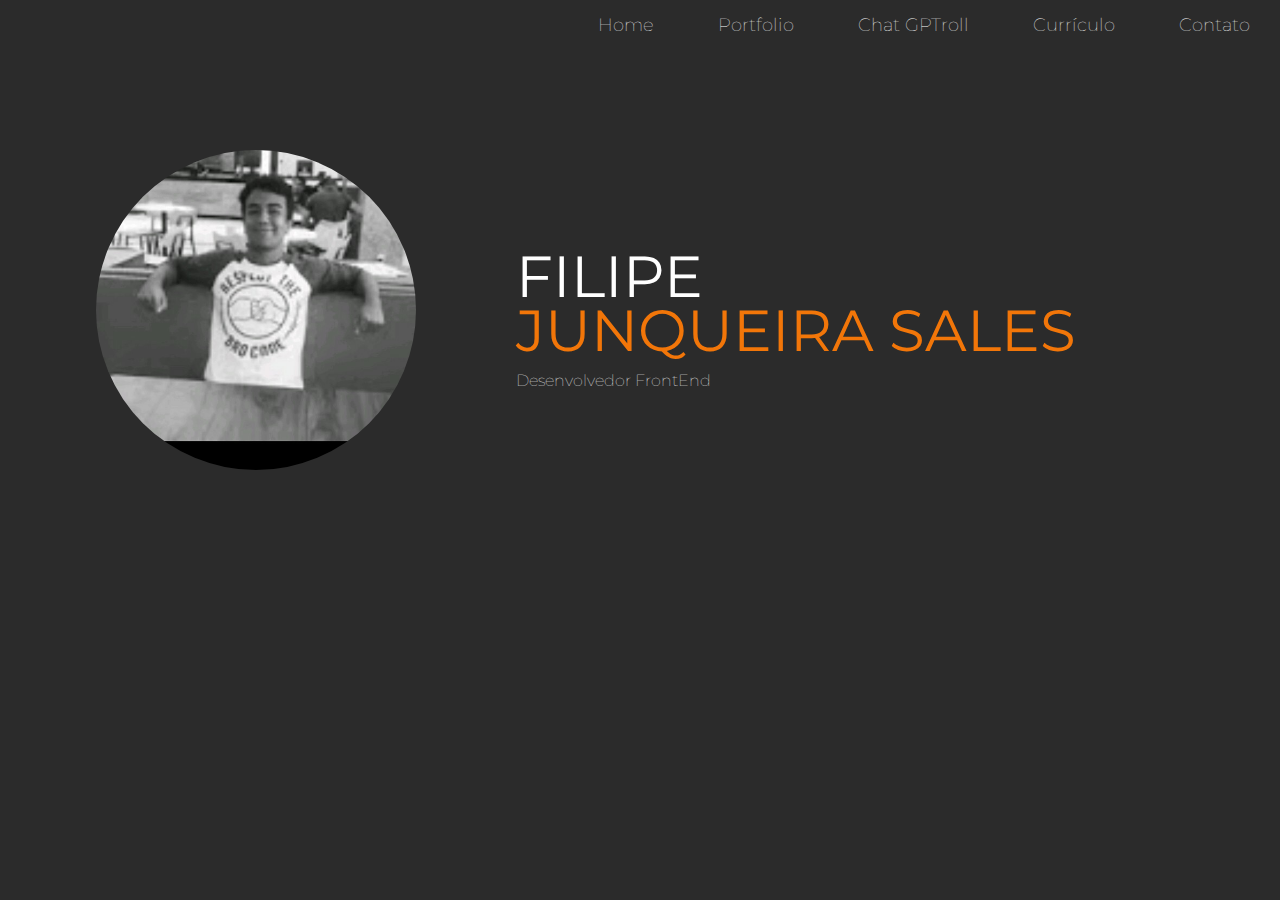
<file: index.html>
<!DOCTYPE html>

<html>

	<head>
		<title>Filipe Sales - Portfolio Online</title>

		<meta charset="utf-8">
		<link rel="stylesheet" href="css/styles.css">
		<link href="https://fonts.googleapis.com/css?family=Montserrat:100,400" rel="stylesheet">
		<script type="text/javascript" src="js/scripts.js"></script>
		<meta name="viewport" content="width=device-width, inital-scale=1.0">


	</head>


	<body>

			<div id="navigation" class="navigation">
				<ul>
					<li><a href="index.html">Home</a></li>
					<li><a href="portfolio.html">Portfolio</a></li>
					<li><a href="chat-gptroll.html">Chat GPTroll</a></li>
					<li><a href="curriculo.html">Currículo</a></li>
					<li><a href="contato.html">Contato</a></li>
					<li id="threeline-icon" class="threeline-icon" onclick="openNav()">&#9776;</li>
				</ul>
			</div>

			
			<div class="capa">

				<div class="profile-pic">
					<img src="img/filipe.jpg" alt="Foto de Ivan Gomes">
				</div>

				<div class="profile-title">
					<h1>Filipe <span>Junqueira Sales</span></h1>
					<h2>Desenvolvedor FrontEnd</h2>
				</div>



			</div>


		

	</body>

</html>
</file>
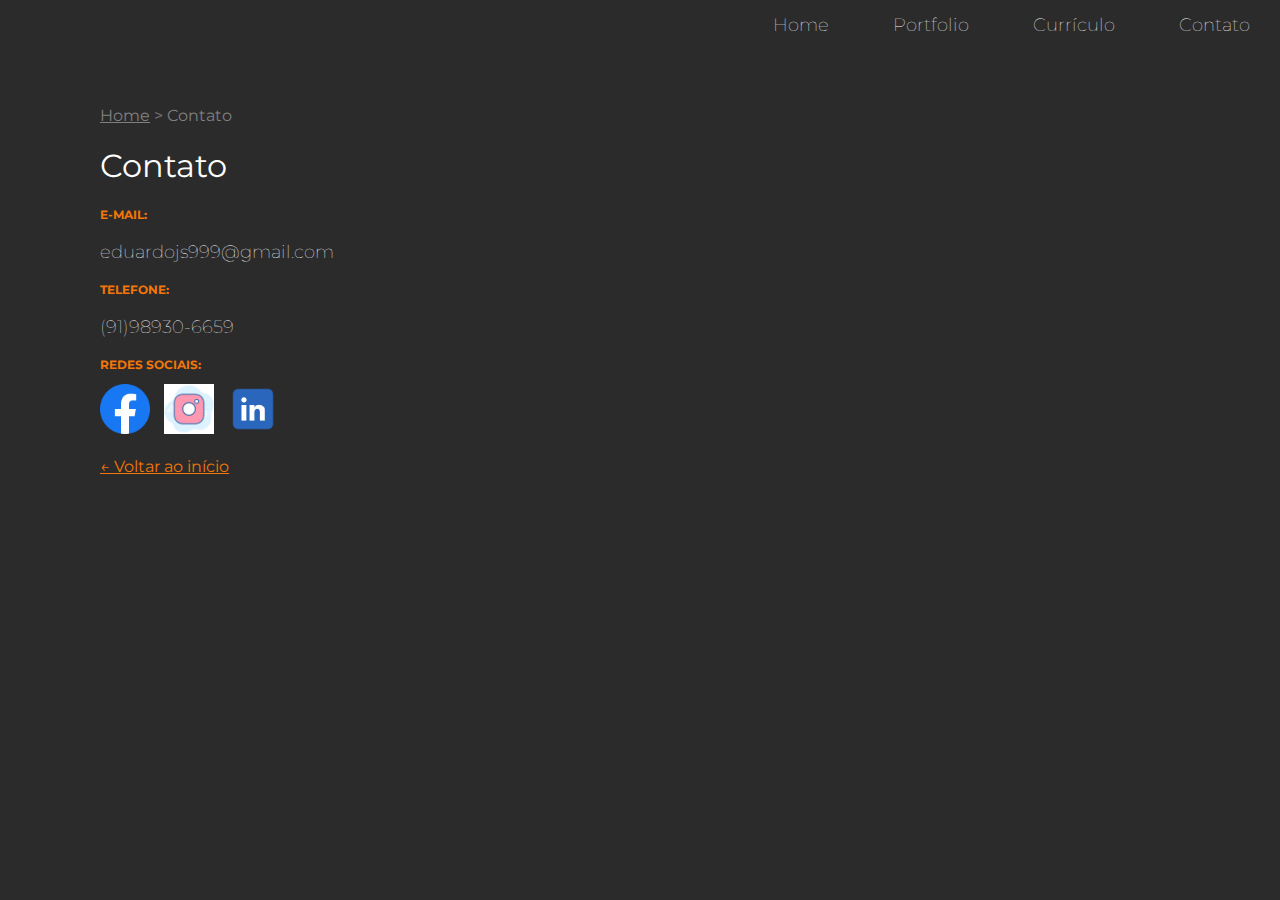
<file: contato.html>
<!DOCTYPE html>

<html>

	<head>
		<title>Contato - Filipe Sales</title>

		<meta charset="utf-8">
		<link rel="stylesheet" href="css/styles.css">
		<link href="https://fonts.googleapis.com/css?family=Montserrat:100,400" rel="stylesheet">
		<script type="text/javascript" src="js/scripts.js"></script>
		<meta name="viewport" content="width=device-width, inital-scale=1.0">

	</head>


	<body>

			<div id="navigation" class="navigation">
				<ul>
					<li><a href="index.html">Home</a></li>
					<li><a href="portfolio.html">Portfolio</a></li>
					<li><a href="curriculo.html">Currículo</a></li>
					<li><a href="contato.html">Contato</a></li>
					<li id="threeline-icon" class="threeline-icon" onclick="openNav()">&#9776;</li>
				</ul>
			</div>

			<div class="main">
				
				
				<ul class="caminho">
					<li><a href="index.html">Home</a></li>
					<li>></li>
					<li>Contato</li>
				</ul>

				<h1>Contato</h1>
			

				<h3>E-mail:</h3>
				<p>eduardojs999@gmail.com</p>

				<h3>Telefone:</h3>
				<p>(91)98930-6659</p>

				<h3>Redes Sociais:</h3>
				<a href="https://www.facebook.com/filipeeduardosales.junqueira/" target="_blank"><img class="social-img" src="img/facebook.png" alt="Link para o facebook"></a>
				<a href="https://www.instagram.com/filipe.jsales/" target="_blank"><img class="social-img" src="img/instagram.png" alt="Link para o instagram"></a>
				<a href="https://www.linkedin.com/in/filipe-sales/" target="_blank"><img class="social-img" src="img/linkedin.png" alt="Link para o linkedin"></a>

				<br><br>
				<a class="back-link" href="index.html">&larr; Voltar ao início<a>

			</div>	

			

	</body>

</html>
</file>
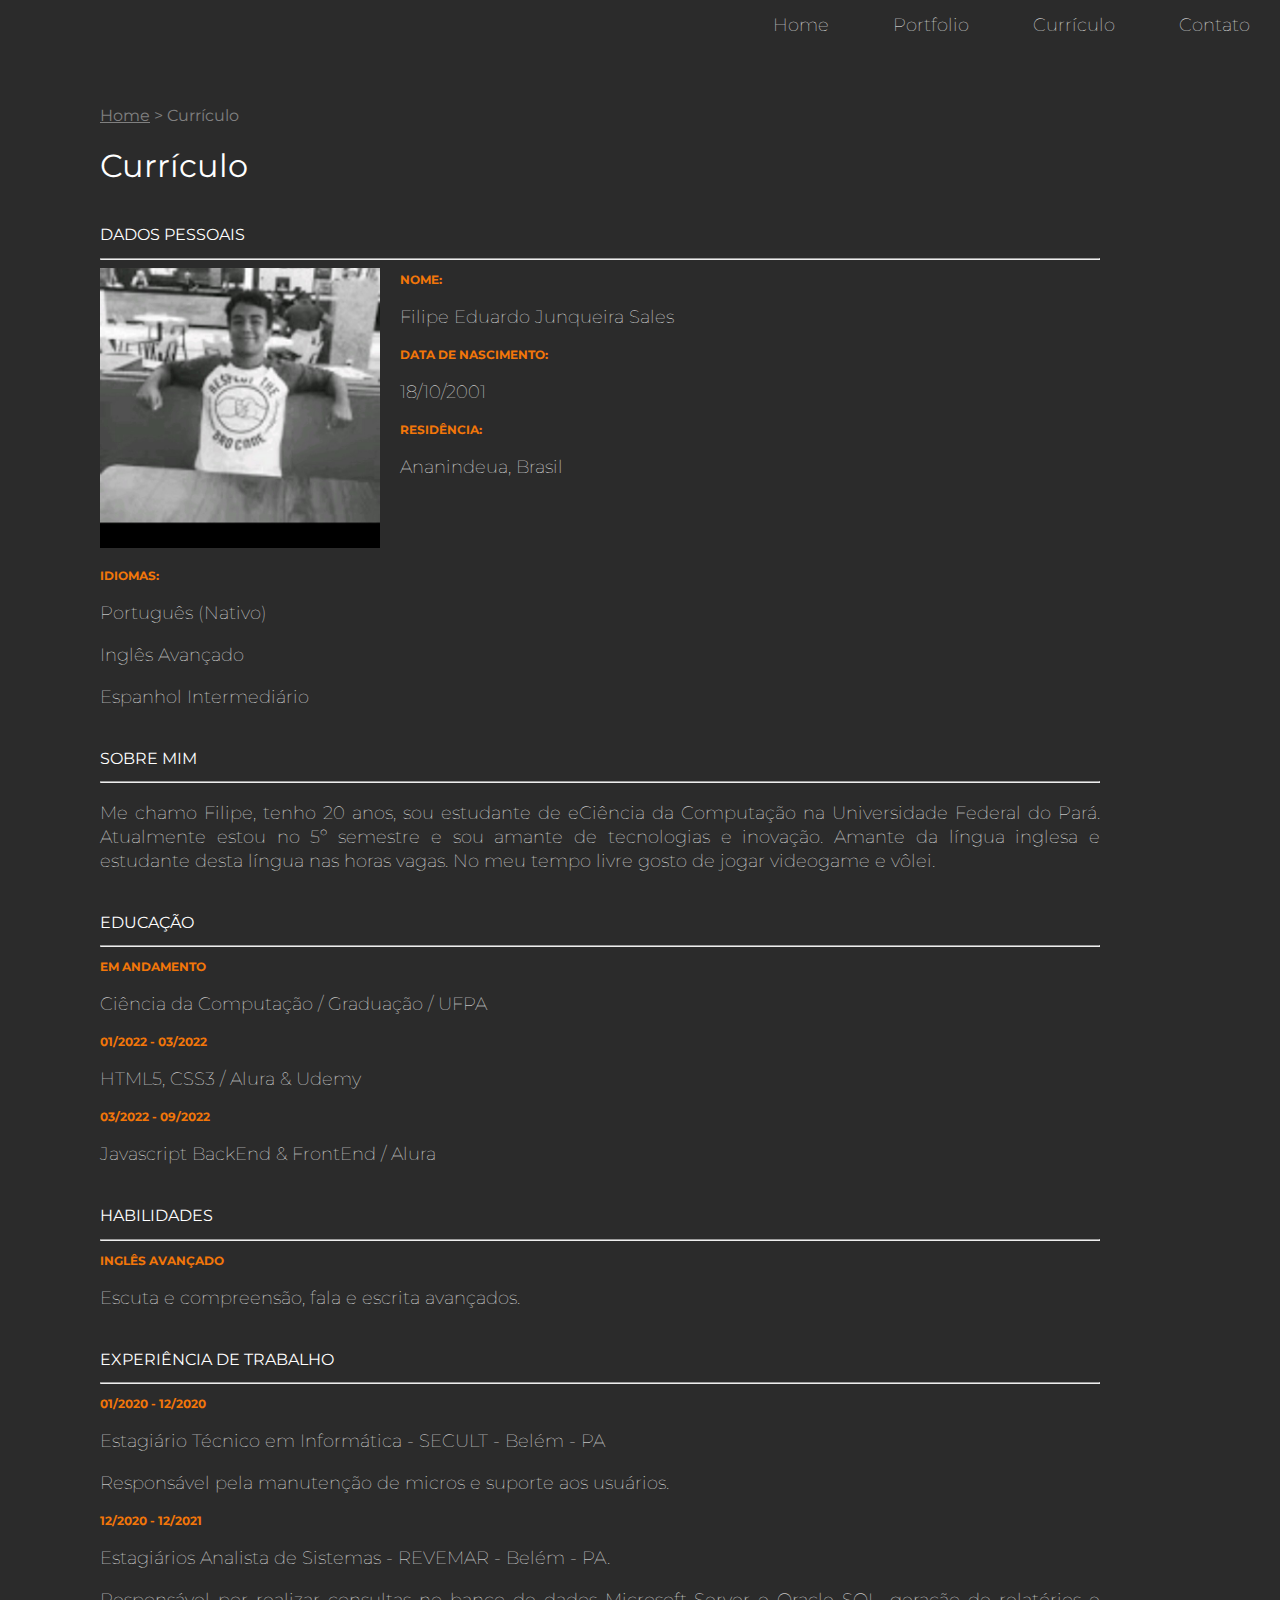
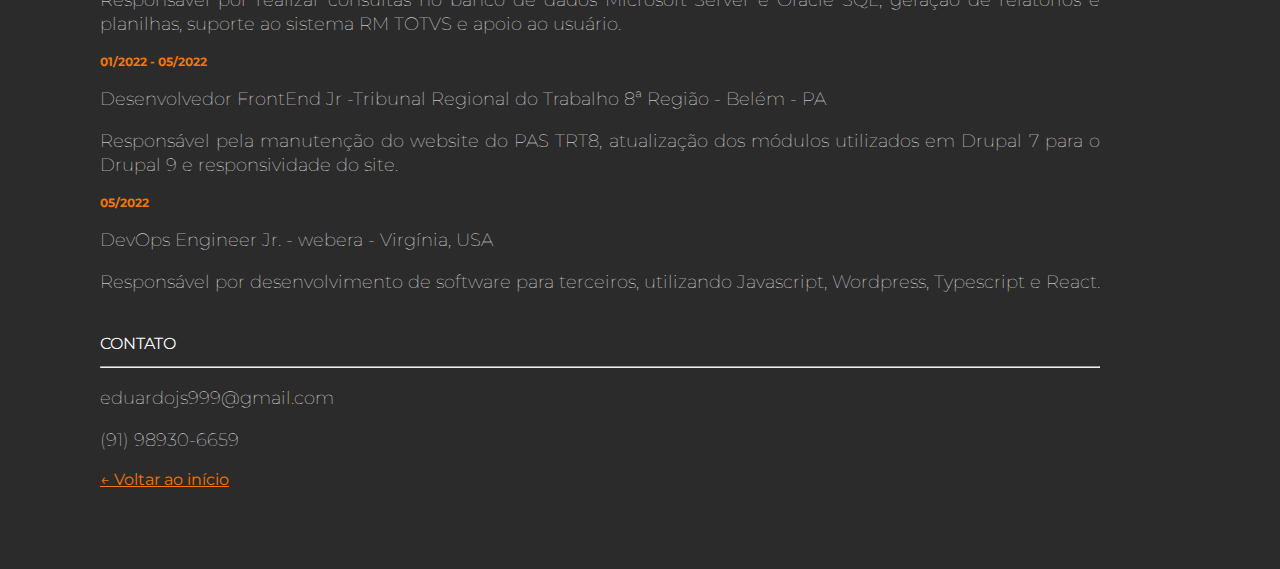
<file: curriculo.html>
<!DOCTYPE html>

<html>

	<head>
		<title>Currículo - Filipe Sales</title>

		<meta charset="utf-8">
		<link rel="stylesheet" href="css/styles.css">
		<link href="https://fonts.googleapis.com/css?family=Montserrat:100,400" rel="stylesheet">
		<script type="text/javascript" src="js/scripts.js"></script>
		<meta name="viewport" content="width=device-width, inital-scale=1.0">

	</head>


	<body>

			<div id="navigation" class="navigation">
				<ul>
					<li><a href="index.html">Home</a></li>
					<li><a href="portfolio.html">Portfolio</a></li>
					<li><a href="curriculo.html">Currículo</a></li>
					<li><a href="contato.html">Contato</a></li>
					<li id="threeline-icon" class="threeline-icon" onclick="openNav()">&#9776;</li>
				</ul>
			</div>
			
			<div class="main">
								
				<ul class="caminho">
					<li><a href="index.html">Home</a></li>
					<li>></li>
					<li>Currículo</li>
				</ul>

				<h1>Currículo</h1>

					
					<h2>Dados Pessoais</h2>
					<hr>

						<img class="cv-pic" src="img/filipe.jpg" alt="Foto de Filipe Sales">
						<h3>Nome:</h3>

							<p>Filipe Eduardo Junqueira Sales</p>

						<h3>Data de Nascimento:</h3>

							<p>18/10/2001</p>

						<h3>Residência:</h3>

							<p>Ananindeua, Brasil</p>

						<h3 style="clear: left">Idiomas:</h3>

							<p>Português (Nativo)</p>
							<p>Inglês Avançado</p>
							<p>Espanhol Intermediário</p>
							
					
					<h2>Sobre Mim</h2>
					<hr>

							<p>Me chamo Filipe, tenho 20 anos, sou estudante de eCiência da Computação na Universidade Federal do Pará. Atualmente estou no 5º semestre e sou amante de tecnologias e inovação. Amante da língua inglesa e estudante desta língua nas horas vagas. No meu tempo livre gosto de jogar videogame e vôlei.</p>

							<!-- <p>Lorem ipsum dolor sit amet, consectetur adipiscing elit. Nullam scelerisque ipsum vitae malesuada ultrices. Proin suscipit nulla odio, sit amet cursus ipsum fringilla ac. Morbi et turpis odio. Praesent diam ex, malesuada ornare neque et, placerat tincidunt nunc. Ut sit amet ex tincidunt, viverra nisl vitae, aliquam purus. Nam purus dolor, maximus in quam sed, aliquam congue ipsum. Integer eleifend id ante sed porta.</p>

							<p>Sed posuere sit amet mi ac rhoncus. Donec ac pretium nibh. Curabitur id nisi et lorem efficitur molestie. Quisque diam nulla, pulvinar sit amet porttitor id, mollis viverra leo. Fusce in tellus porttitor, suscipit turpis et, faucibus dui. Donec sit amet magna id nunc bibendum fermentum. Praesent quam odio, venenatis non tellus eu, molestie luctus erat. Mauris eu ultricies metus.</p> -->

					
					<h2>Educação</h2>
					<hr>

						<h3>Em andamento</h3>

							<p>Ciência da Computação / Graduação / UFPA</p>

						<h3>01/2022 - 03/2022</h3>

							<p>HTML5, CSS3 / Alura & Udemy</p>

						<h3>03/2022 - 09/2022</h3>

							<p>Javascript BackEnd & FrontEnd / Alura</p>

					
					<h2>Habilidades</h2>
					<hr>

						<h3>Inglês Avançado</h3>

							<p>Escuta e compreensão, fala e escrita avançados.</p>

						<!-- <h3>Tema 1</h3>

							<p>Habilidade 1/Habilidade 2...</p>

						<h3>Tema 1</h3>

							<p>Habilidade 1/Habilidade 2...</p>

						<h3>Tema 1</h3>

							<p>Habilidade 1/Habilidade 2...</p> -->

					
					<h2>Experiência de Trabalho</h2>
					<hr>

						<h3>01/2020 - 12/2020</h3>

							<p>Estagiário Técnico em Informática - SECULT - Belém - PA</p>
							<p>Responsável pela manutenção de micros e suporte aos usuários.</p>

						<h3>12/2020 - 12/2021</h3>

							<p>Estagiários Analista de Sistemas - REVEMAR - Belém - PA.</p>
							<p>Responsável por realizar consultas no banco de dados Microsoft Server e Oracle SQL, geração de relatórios e planilhas, suporte ao sistema RM TOTVS e apoio ao usuário.</p>

						<h3>01/2022 - 05/2022</h3>

							<p>Desenvolvedor FrontEnd Jr -Tribunal Regional do Trabalho 8ª Região - Belém - PA</p>
							<p>Responsável pela manutenção do website do PAS TRT8, atualização dos módulos utilizados em Drupal 7 para o Drupal 9 e responsividade do site. </p>

						<h3>05/2022</h3>

							<p>DevOps Engineer Jr. - webera - Virgínia, USA</p>
							<p>Responsável por desenvolvimento de software para terceiros, utilizando Javascript, Wordpress, Typescript e React.</p>
						

					<h2>Contato</h2>
					<hr>

							<p>eduardojs999@gmail.com</p>
							<p>(91) 98930-6659</p>


				<a class="back-link" href="index.html">&larr; Voltar ao início</a>


			</div>

				

	</body>

</html>
</file>
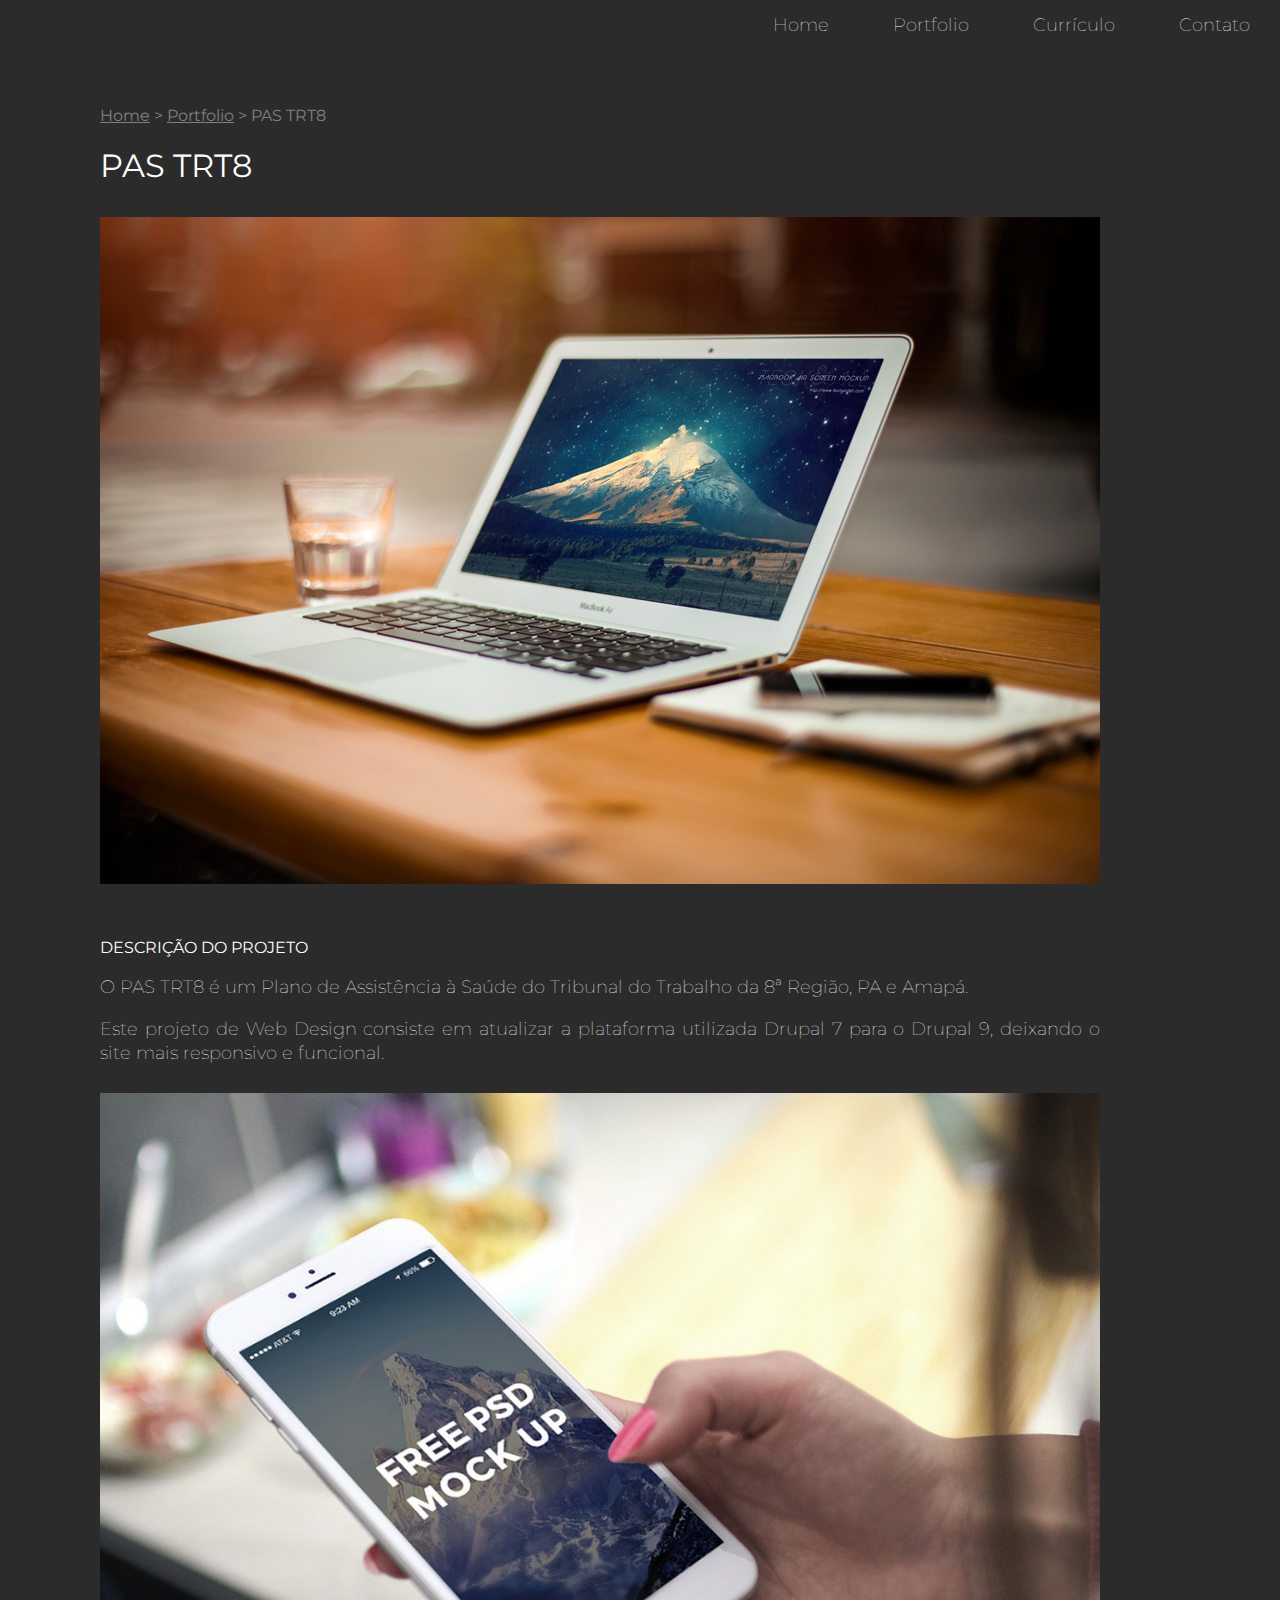
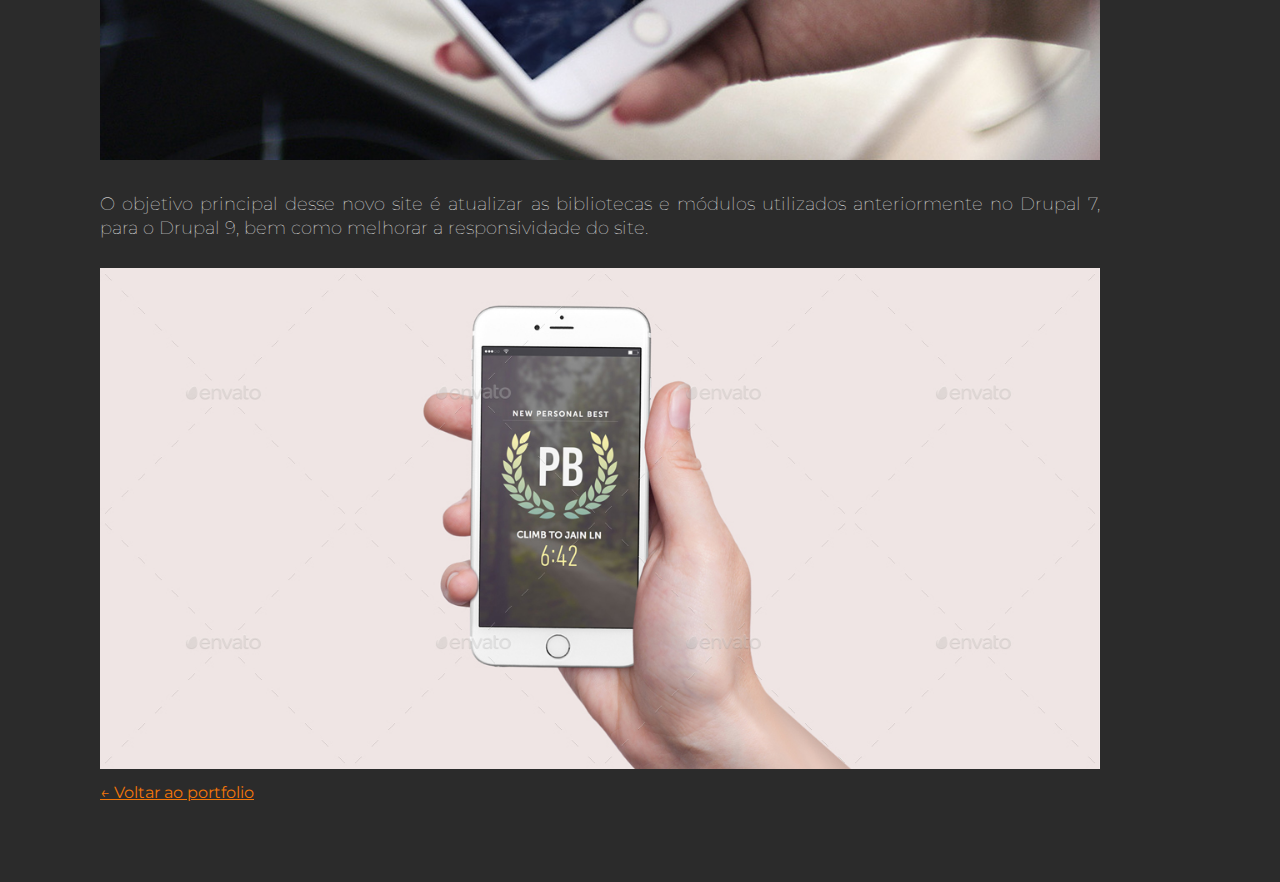
<file: webdesign-ccb.html>
<!DOCTYPE html>

<html>

	<head>
		<title>Trabalhos Webdesign - PAS TRT8</title>

		<meta charset="utf-8">
		<link rel="stylesheet" href="css/styles.css">
		<link href="https://fonts.googleapis.com/css?family=Montserrat:100,400" rel="stylesheet">
		<script type="text/javascript" src="js/scripts.js"></script>
		<meta name="viewport" content="width=device-width, inital-scale=1.0">


	</head>


	<body>

			<div id="navigation" class="navigation">
				<ul>
					<li><a href="index.html">Home</a></li>
					<li><a href="portfolio.html">Portfolio</a></li>
					<li><a href="curriculo.html">Currículo</a></li>
					<li><a href="contato.html">Contato</a></li>
					<li id="threeline-icon" class="threeline-icon" onclick="openNav()">&#9776;</li>
				</ul>
			</div>


						
			<div class="main">
				
				
				<ul class="caminho">
					<li><a href="index.html">Home</a></li>
					<li>></li>
					<li><a href="portfolio.html">Portfolio</a></li>
					<li>></li>
					<li>PAS TRT8</li>
				</ul>

				<h1>PAS TRT8</h1>

				<img class="foto-trabalhos" src="img/trabalhos/ccb1.jpg" alt="Site CCB">

				<h2>Descrição do projeto</h2>

				<p>O PAS TRT8 é um Plano de Assistência à Saúde do Tribunal do Trabalho da 8ª Região, PA e Amapá.</p>

				<p>Este projeto de Web Design consiste em atualizar a plataforma utilizada Drupal 7 para o Drupal 9, deixando o site mais responsivo e funcional.</p>

				<img class="foto-trabalhos" src="img/trabalhos/ccb2.jpg" alt="Site CCB">

				<p>O objetivo principal desse novo site é atualizar as bibliotecas e módulos utilizados anteriormente no Drupal 7, para o Drupal 9, bem como melhorar a responsividade do site.</p>

				<img class="foto-trabalhos" src="img/trabalhos/ccb3.jpg" alt="Site CCB">
				
				

				<br>
				<a class="back-link" href="portfolio.html">&larr; Voltar ao portfolio<a>

			</div>	

			

	</body>

</html>
</file>
<file: css/styles.css>
html,body {
	margin: 0;
	padding: 0;


}

body {
	background-color: #2b2b2b;
	font-family: 'Montserrat', sans-serif;
}


.navigation {
	background-color: #2b2b2b;
	color: white;
	height: 50px;

	animation-name: navegacao;
	animation-duration: 4s;
}




.navigation ul {
	margin-top: 0;
	list-style: none;
	padding-left: 0;
	text-align: right;
	height: 50px;

}

.navigation li {
	display: inline-block;
	padding-left: 30px;
	padding-right: 30px;
	line-height: 50px;
	font-size: 18px;
	font-weight: 100;
}

.navigation a {
	color: white;
	text-decoration: none;
}

.navigation a:hover {
	color: #f27609;
}

.navigation li.threeline-icon {
	display: none;
}

.navigation li.threeline-icon:hover {
	color: #f27609;
	cursor: pointer;
}

.capa {
	color: white;
	vertical-align: top;
	padding-bottom: 20px;
}

.capa span {
	color: #f27609;
	display: block;
}

.capa div {
	display: inline-block;
	height: 650px;
}

.profile-pic {
	width: 40%;
	text-align: center;

	animation-name: profile-capa;
	animation-duration: 2s;
}

.profile-pic img {
	width: 320px;
	border-radius: 320px;
	margin-top: 100px;
}


.profile-title {
	vertical-align: top;
	width: 59%;

		animation-name: titulo-capa;
		animation-duration: 2s;

}

.profile-title h1 {
	text-transform: uppercase;
	font-size: 58px;
	margin-top: 200px;
	font-weight: 400;
	line-height: 54px;
}

.profile-title h2 {
	font-size: 16px;
	font-weight: 100;
	margin-top: -26px;
}


.main {
	padding: 40px 180px 80px 100px;

	animation-name: conteudo;
	animation-duration: 2s;

}

.cv-pic {
	float: left;
	width: 280px;
	margin-right: 20px;
	margin-bottom: 20px;
}

.main h1 {
	color: white;
	font-weight: normal;
}

.main h2 {
	color: white;
	font-size: 16px;
	text-transform: uppercase;
	font-weight: normal;
	margin-top: 40px;
}

.main h3 {
	color: #f27609;
	font-size: 12px;
	text-transform: uppercase;

}

.main p {
	color: white;
	font-size: 18px;
	font-weight: 100;
	line-height: 24px;
	text-align: justify;
}


.caminho {
	list-style: none;
	padding-left: 0;
	color: grey;
}

.caminho li {
	display: inline-block;

}

.caminho a {
	color: grey;
}

.social-img {
	width: 50px;
	margin-right: 10px;
}

.miniatura {
	width: 320px;
	height: 320px;
	display: inline-block;
	margin-right: 15px;
	margin-bottom: 15px;
	background-size: contain;
	overflow: hidden;
}

.miniatura a {
	text-decoration: none;
}


.blackbox {
	width: 100%;
	height: 100%;
	background-color: black;
	opacity: 0;
	padding-top: 120px;
	transition: 1s;
}


.blackbox:hover {
	opacity: 0.8;
	transition: 1s;

}

.blackbox-text {
	text-align: center;
}

.blackbox-text h1 {
	font-size: 16px;
	color: #f27609;
	text-transform: uppercase;
	margin-top: 0px;
}

.blackbox-text h2 {
	text-transform: none;
	font-weight: 100;
	margin-top: 0;
}

.foto-trabalhos {
	width: 100%;
	margin-bottom: 10px;
	margin-top: 10px;
}

.back-link {
	color: #f27609;
}


@keyframes profile-capa {
	0% {opacity: 0; transform: translate(0px,20px)}
	100% {opacity: 1; transform: translate(0px,0px)}
}

@keyframes titulo-capa {
	0% {opacity: 0; transform: translate(0px,-20px)}
	100% {opacity: 1; transform: translate(0px,0px)}
} 

@keyframes conteudo {
	0% {opacity: 0; transform: translate(-20px,0px)}
	100% {opacity: 1; transform: translate(0px,0px)}
} 

@keyframes navegacao {
	0% {opacity: 0;}
	50% {opacity: 0;}
	100% {opacity: 1}
} 




@media (max-width: 1000px) {


.navigation li {
	display: none;
}

.navigation li.threeline-icon {
	display: inline-block;
}


.capa div {
	display: block;
	height: auto;
}

.profile-pic {
	width: 100%;
}

.profile-pic img {
	max-width: 75%;
	margin-top: 0;
	max-width: 80%;
}

.profile-title {
	text-align: center;
	width: 100%;
}

.profile-title h1 {
	margin-top: 30px;
	font-size: 36px;
	margin-left: 20px;
	margin-right: 20px;
}

.profile-title h2 {
	margin-top: 20px;
	margin-left: 20px;
	margin-right: 20px;
}

.main {
	padding: 10px 5% 40px 5%;
	overflow-wrap: break-word;
  	word-wrap: break-word;


}

.main p {
	text-align: left;
	line-height: 30px;

}

.caminho li {
	font-size: 12px;
}

.cv-pic {
	float: none;
	max-width: 100%;
	margin-right: 0px;
}

.miniatura {
	max-width: 100%;
	background-size: auto 100%;
}

.blackbox {
	opacity: 0.8;
}

.menujs {
	height: auto;
}

.menujs ul {
	height: auto;
	text-align: center;
	padding-right: 15%;
	padding-left: 15%;

}

.menujs li {
	display: block;
	border-bottom: solid grey 1px;
	width: 100%;
	padding: 0;

}



}
</file>
